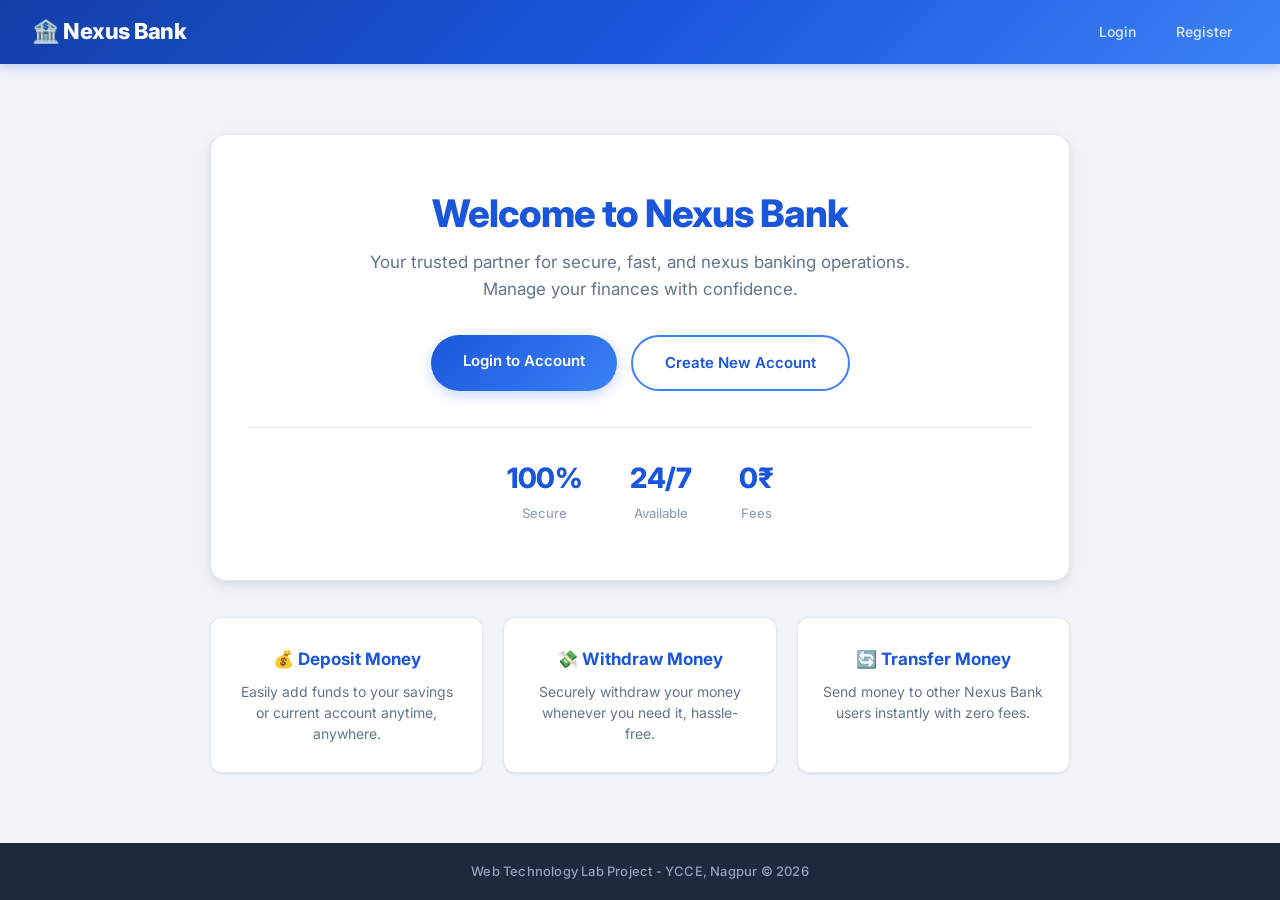
<file: index.html>
<!DOCTYPE html>
<html lang="en">
<head>
    <meta charset="UTF-8">
    <meta name="viewport" content="width=device-width, initial-scale=1.0">
    <meta name="description" content="Nexus Bank - Your trusted partner for secure, fast, and nexus banking operations. Deposit, withdraw, and transfer money instantly.">
    <title>Nexus Bank - Home</title>
    <link rel="stylesheet" href="css/style.css">
</head>
<body>
    <!-- Navbar -->
    <nav class="navbar">
        <a href="index.html" class="logo">🏦 Nexus Bank</a>
        <div class="nav-links">
            <a href="login.html">Login</a>
            <a href="register.html">Register</a>
        </div>
    </nav>

    <!-- Main Content -->
    <main style="flex-direction: column; align-items: center;">
        <div class="card card-large" style="text-align: center; padding: 56px 36px;">
            <h1 class="hero-title">Welcome to Nexus Bank</h1>
            <p class="hero-subtitle">Your trusted partner for secure, fast, and nexus banking operations.<br>Manage your finances with confidence.</p>
            
            <div class="hero-buttons">
                <a href="login.html" class="btn-hero-primary">Login to Account</a>
                <a href="register.html" class="btn-hero-secondary">Create New Account</a>
            </div>

            <div class="stats-bar">
                <div class="stat-item">
                    <div class="stat-number">100%</div>
                    <div class="stat-label">Secure</div>
                </div>
                <div class="stat-item">
                    <div class="stat-number">24/7</div>
                    <div class="stat-label">Available</div>
                </div>
                <div class="stat-item">
                    <div class="stat-number">0₹</div>
                    <div class="stat-label">Fees</div>
                </div>
            </div>
        </div>

        <div class="features" style="max-width: 860px;">
            <div class="feature-box">
                <h3>💰 Deposit Money</h3>
                <p>Easily add funds to your savings or current account anytime, anywhere.</p>
            </div>
            <div class="feature-box">
                <h3>💸 Withdraw Money</h3>
                <p>Securely withdraw your money whenever you need it, hassle-free.</p>
            </div>
            <div class="feature-box">
                <h3>🔄 Transfer Money</h3>
                <p>Send money to other Nexus Bank users instantly with zero fees.</p>
            </div>
        </div>
    </main>

    <!-- Footer -->
    <footer>
        <p>Web Technology Lab Project - YCCE, Nagpur &copy; 2026</p>
    </footer>
</body>
</html>
</file>
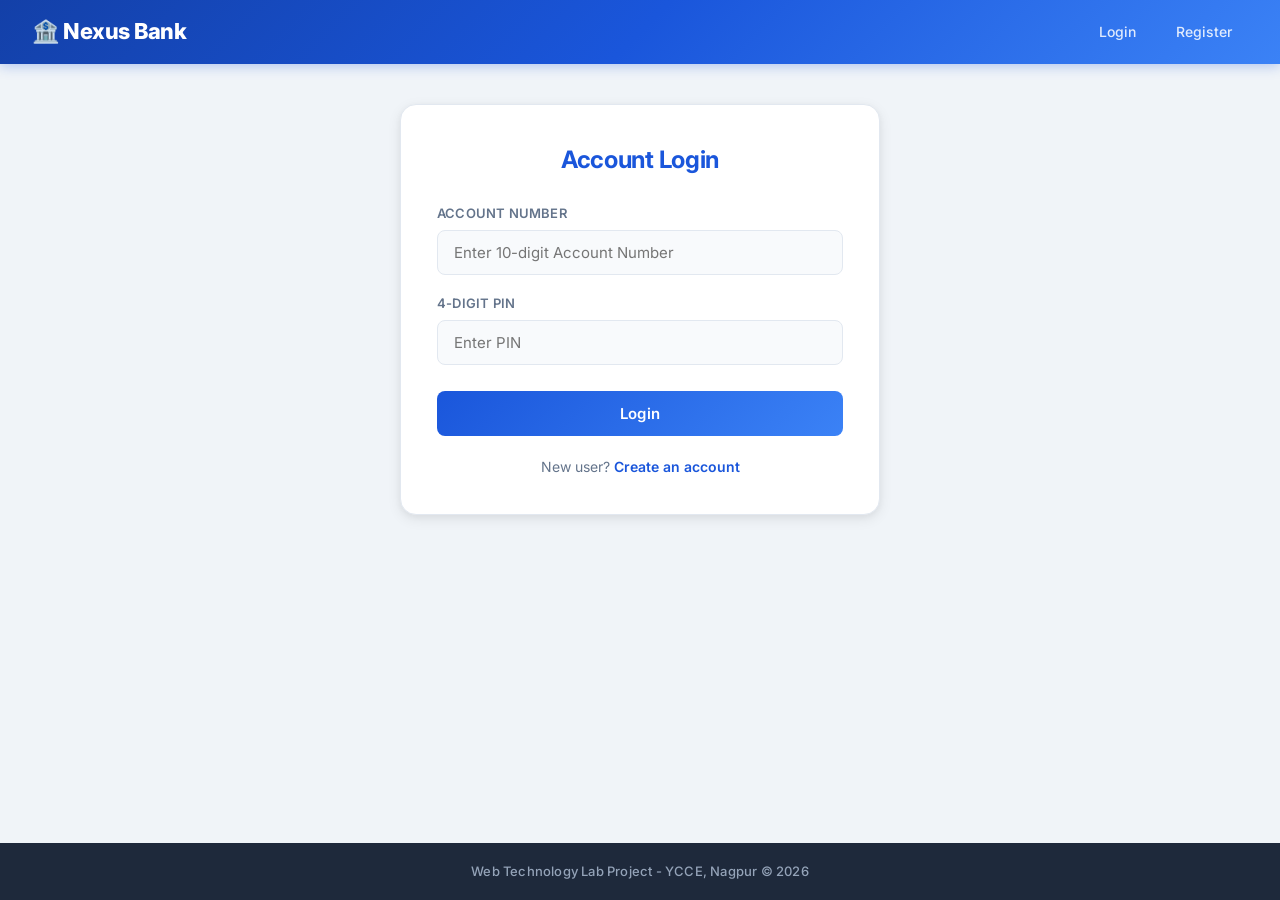
<file: dashboard.html>
<!DOCTYPE html>
<html lang="en">
<head>
    <meta charset="UTF-8">
    <meta name="viewport" content="width=device-width, initial-scale=1.0">
    <meta name="description" content="Your Nexus Bank dashboard. View balance, recent transactions, and manage your account.">
    <title>Dashboard - Nexus Bank</title>
    <link rel="stylesheet" href="css/style.css">
</head>
<body>
    <nav class="navbar">
        <a href="dashboard.html" class="logo">🏦 Nexus Bank</a>
        <div class="nav-links">
            <a href="dashboard.html">Dashboard</a>
            <a href="profile.html">Profile</a>
            <button id="logoutBtn" class="btn-logout">Logout</button>
        </div>
    </nav>

    <main>
        <div class="card card-large">
            <div class="dashboard-header">
                <div>
                    <h2 style="text-align: left; margin-bottom: 8px;">Welcome, <span id="customerName">User</span></h2>
                    <p style="color: var(--text-secondary); font-size: 14px;">Account Number: <strong style="color: var(--text-primary);" id="accountNumber">----------</strong></p>
                    <p style="color: var(--text-secondary); font-size: 14px;">Account Type: <span style="background: var(--primary-glow); color: var(--primary); padding: 2px 10px; border-radius: var(--radius-full); font-size: 12px; font-weight: 600;" id="accountType">---</span></p>
                </div>
                <div class="balance-box">
                    <p>Current Balance</p>
                    <h3 id="currentBalance">₹ 0.00</h3>
                </div>
            </div>

            <div class="dashboard-menu">
                <a href="deposit.html" class="btn-primary" style="text-decoration: none; margin-top: 0;">💰 Deposit</a>
                <a href="withdraw.html" class="btn-primary" style="text-decoration: none; margin-top: 0;">💸 Withdraw</a>
                <a href="transfer.html" class="btn-primary" style="text-decoration: none; margin-top: 0;">🔄 Transfer</a>
                <a href="history.html" class="btn-secondary">📋 History</a>
            </div>

            <div>
                <h3 style="color: var(--primary); margin-bottom: 12px; font-size: 16px; font-weight: 700;">Recent Transactions</h3>
                <div style="overflow-x: auto; border-radius: var(--radius-sm); border: 1px solid var(--border);">
                    <table>
                        <thead>
                            <tr>
                                <th>Date</th>
                                <th>Type</th>
                                <th>Amount</th>
                                <th>Balance After</th>
                            </tr>
                        </thead>
                        <tbody id="recentTransactionsBody">
                            <!-- Transactions will be loaded here via JS -->
                        </tbody>
                    </table>
                </div>
                <div id="noTransactionsMsg" style="padding: 24px; text-align: center; color: var(--text-muted); display: none; font-size: 14px;">
                    No transactions yet. Start by making a deposit!
                </div>
            </div>
            
            <div style="margin-top: 24px; display: flex; justify-content: space-between; padding: 16px 20px; background: var(--bg-input); border-radius: var(--radius-sm); border: 1px solid var(--border);">
                <p style="font-size: 14px; color: var(--text-secondary);">Total Deposits: <strong style="color: var(--accent-green);" id="totalDeposits">₹ 0.00</strong></p>
                <p style="font-size: 14px; color: var(--text-secondary);">Total Withdrawals: <strong style="color: var(--accent-red);" id="totalWithdrawals">₹ 0.00</strong></p>
            </div>
        </div>
    </main>

    <footer>
        <p>Web Technology Lab Project - YCCE, Nagpur &copy; 2026</p>
    </footer>

    <script src="js/storage.js"></script>
    <script src="js/dashboard.js"></script>
</body>
</html>
</file>
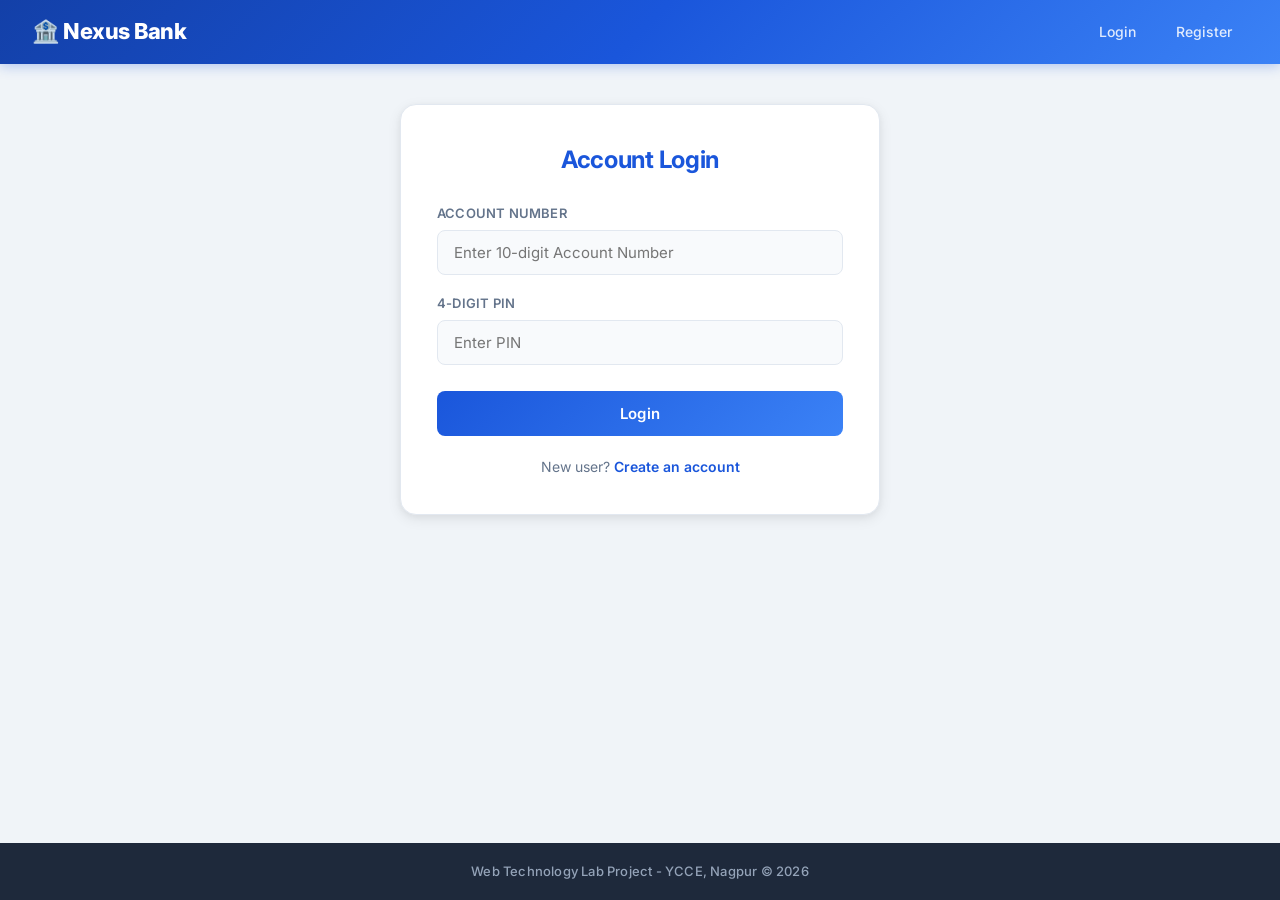
<file: deposit.html>
<!DOCTYPE html>
<html lang="en">
<head>
    <meta charset="UTF-8">
    <meta name="viewport" content="width=device-width, initial-scale=1.0">
    <meta name="description" content="Deposit money into your Nexus Bank account quickly and securely.">
    <title>Deposit Money - Nexus Bank</title>
    <link rel="stylesheet" href="css/style.css">
</head>
<body>
    <nav class="navbar">
        <a href="dashboard.html" class="logo">🏦 Nexus Bank</a>
        <div class="nav-links">
            <a href="dashboard.html">Dashboard</a>
            <a href="profile.html">Profile</a>
            <button id="logoutBtn" class="btn-logout">Logout</button>
        </div>
    </nav>

    <main>
        <div class="card">
            <h2>💰 Deposit Money</h2>
            <div class="balance-box" style="margin-bottom: 24px;">
                <p>Current Balance</p>
                <h3 id="displayBalance">₹ 0.00</h3>
            </div>
            
            <div id="successMsg" class="alert alert-success"></div>
            
            <form id="depositForm">
                <div class="form-group">
                    <label for="amount">Enter Amount to Deposit (₹)</label>
                    <input type="number" id="amount" placeholder="e.g. 5000">
                    <div id="amountError" class="error-message"></div>
                </div>

                <button type="submit" class="btn-primary">Deposit Now</button>
                <a href="dashboard.html" class="btn-secondary" style="margin-top: 10px; width: 100%; display: block;">← Back to Dashboard</a>
            </form>
        </div>
    </main>

    <footer>
        <p>Web Technology Lab Project - YCCE, Nagpur &copy; 2026</p>
    </footer>

    <script src="js/storage.js"></script>
    <script src="js/deposit.js"></script>
</body>
</html>
</file>
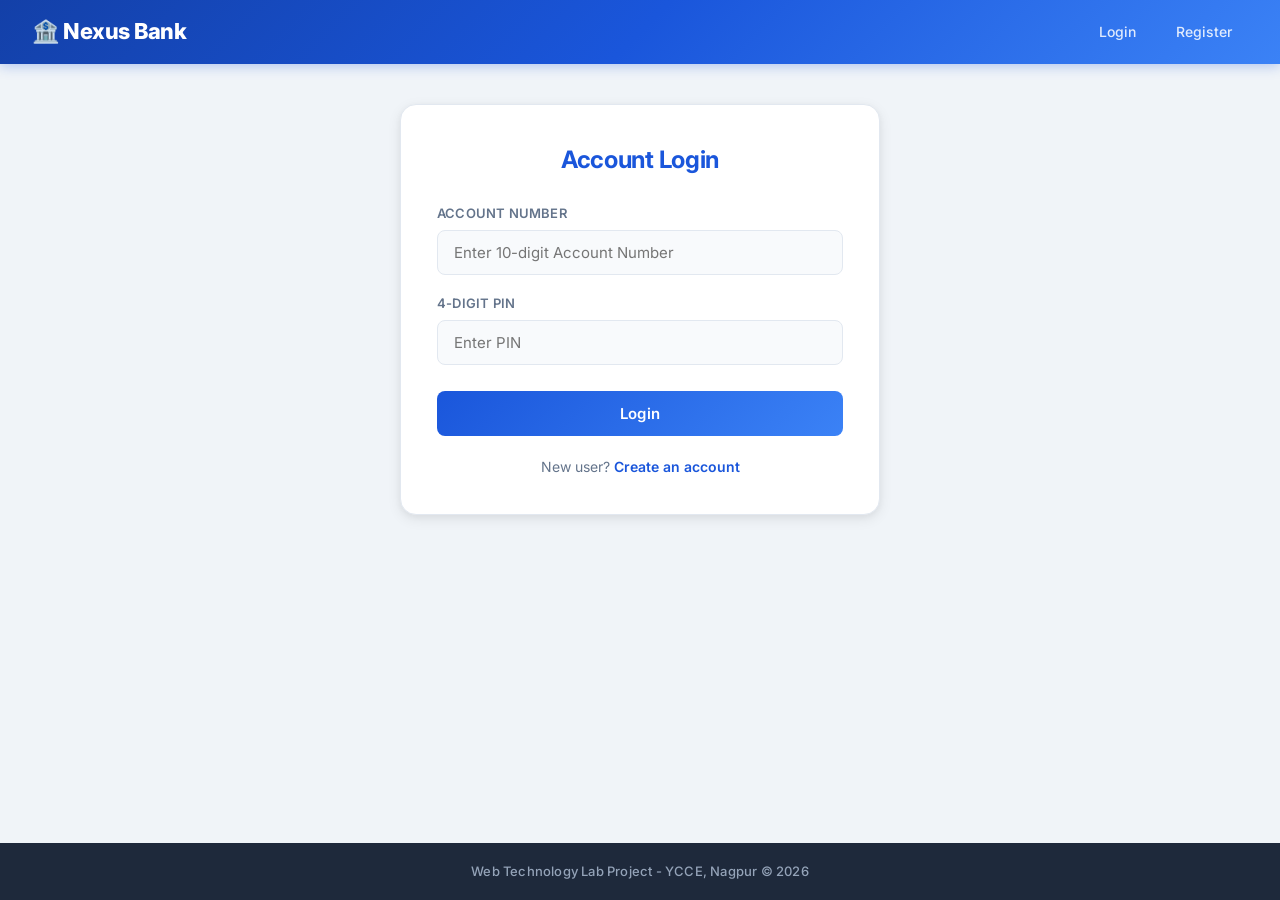
<file: history.html>
<!DOCTYPE html>
<html lang="en">
<head>
    <meta charset="UTF-8">
    <meta name="viewport" content="width=device-width, initial-scale=1.0">
    <meta name="description" content="View and filter your complete transaction history on Nexus Bank.">
    <title>Transaction History - Nexus Bank</title>
    <link rel="stylesheet" href="css/style.css">
</head>
<body>
    <nav class="navbar">
        <a href="dashboard.html" class="logo">🏦 Nexus Bank</a>
        <div class="nav-links">
            <a href="dashboard.html">Dashboard</a>
            <a href="profile.html">Profile</a>
            <button id="logoutBtn" class="btn-logout">Logout</button>
        </div>
    </nav>

    <main>
        <div class="card card-large">
            <h2>📋 Transaction History</h2>
            
            <div style="display: flex; justify-content: space-between; align-items: center; flex-wrap: wrap; gap: 12px; margin-bottom: 20px;">
                <div class="filter-section" style="margin-bottom: 0;">
                    <label for="filterType"><strong>Filter by Type:</strong></label>
                    <select id="filterType">
                        <option value="All">All Transactions</option>
                        <option value="Deposit">Deposit</option>
                        <option value="Withdraw">Withdraw</option>
                        <option value="Transfer">Transfer</option>
                    </select>
                </div>
                <button id="downloadBtn" class="btn-secondary" style="font-size: 13px; padding: 8px 16px;">📥 Download Statement</button>
            </div>

            <div style="overflow-x: auto; border-radius: var(--radius-sm); border: 1px solid var(--border);">
                <table>
                    <thead>
                        <tr>
                            <th>S.No</th>
                            <th>Date & Time</th>
                            <th>Transaction Type</th>
                            <th>Amount</th>
                            <th>Balance After</th>
                        </tr>
                    </thead>
                    <tbody id="historyBody">
                        <!-- History rows will be injected here -->
                    </tbody>
                </table>
            </div>
            
            <div id="noHistoryMsg" style="padding: 32px; text-align: center; color: var(--text-muted); display: none; font-size: 14px;">
                No transactions found.
            </div>

            <div style="display: flex; justify-content: space-between; align-items: center; margin-top: 24px; flex-wrap: wrap; gap: 12px;">
                <p id="transactionCount" style="font-size: 13px; color: var(--text-muted);"></p>
                <a href="dashboard.html" class="btn-secondary">← Back to Dashboard</a>
            </div>
        </div>
    </main>

    <footer>
        <p>Web Technology Lab Project - YCCE, Nagpur &copy; 2026</p>
    </footer>

    <script src="js/storage.js"></script>
    <script src="js/history.js"></script>
</body>
</html>
</file>
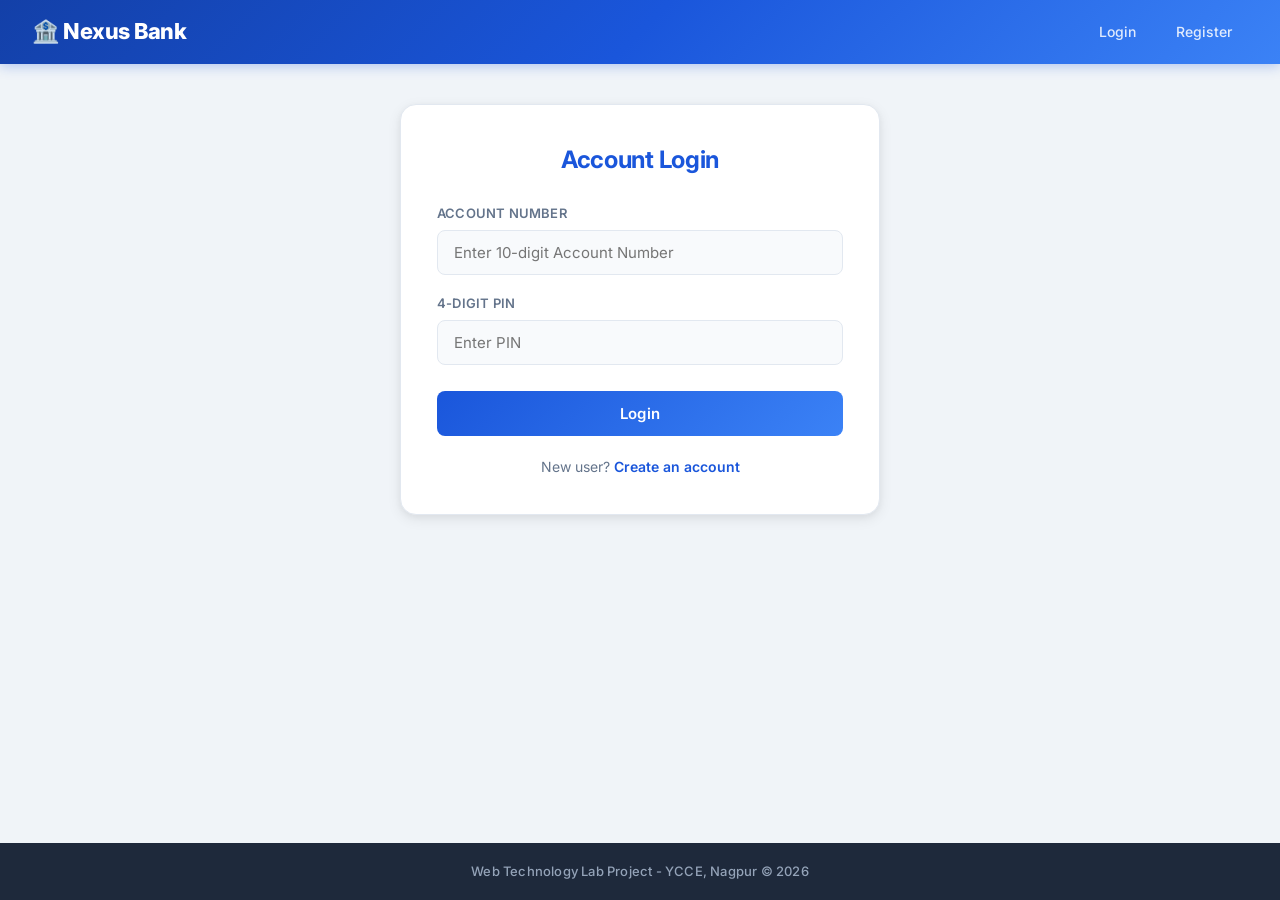
<file: login.html>
<!DOCTYPE html>
<html lang="en">
<head>
    <meta charset="UTF-8">
    <meta name="viewport" content="width=device-width, initial-scale=1.0">
    <meta name="description" content="Login to your Nexus Bank account. Access your dashboard, transactions, and more.">
    <title>Login - Nexus Bank</title>
    <link rel="stylesheet" href="css/style.css">
</head>
<body>
    <nav class="navbar">
        <a href="index.html" class="logo">🏦 Nexus Bank</a>
        <div class="nav-links">
            <a href="login.html">Login</a>
            <a href="register.html">Register</a>
        </div>
    </nav>

    <main>
        <div class="card">
            <h2>Account Login</h2>
            
            <div id="errorMsg" class="alert alert-error"></div>
            
            <form id="loginForm">
                <div class="form-group">
                    <label for="accNumber">Account Number</label>
                    <input type="text" id="accNumber" placeholder="Enter 10-digit Account Number">
                    <div id="accError" class="error-message"></div>
                </div>

                <div class="form-group">
                    <label for="pin">4-Digit PIN</label>
                    <input type="password" id="pin" placeholder="Enter PIN">
                    <div id="pinError" class="error-message"></div>
                </div>

                <button type="submit" class="btn-primary">Login</button>
            </form>
            
            <div style="text-align: center; margin-top: 20px;">
                <p style="color: var(--text-secondary); font-size: 14px;">New user? <a href="register.html" style="color: var(--primary); font-weight: 600; text-decoration: none;">Create an account</a></p>
            </div>
        </div>
    </main>

    <footer>
        <p>Web Technology Lab Project - YCCE, Nagpur &copy; 2026</p>
    </footer>

    <script src="js/storage.js"></script>
    <script src="js/login.js"></script>
</body>
</html>
</file>
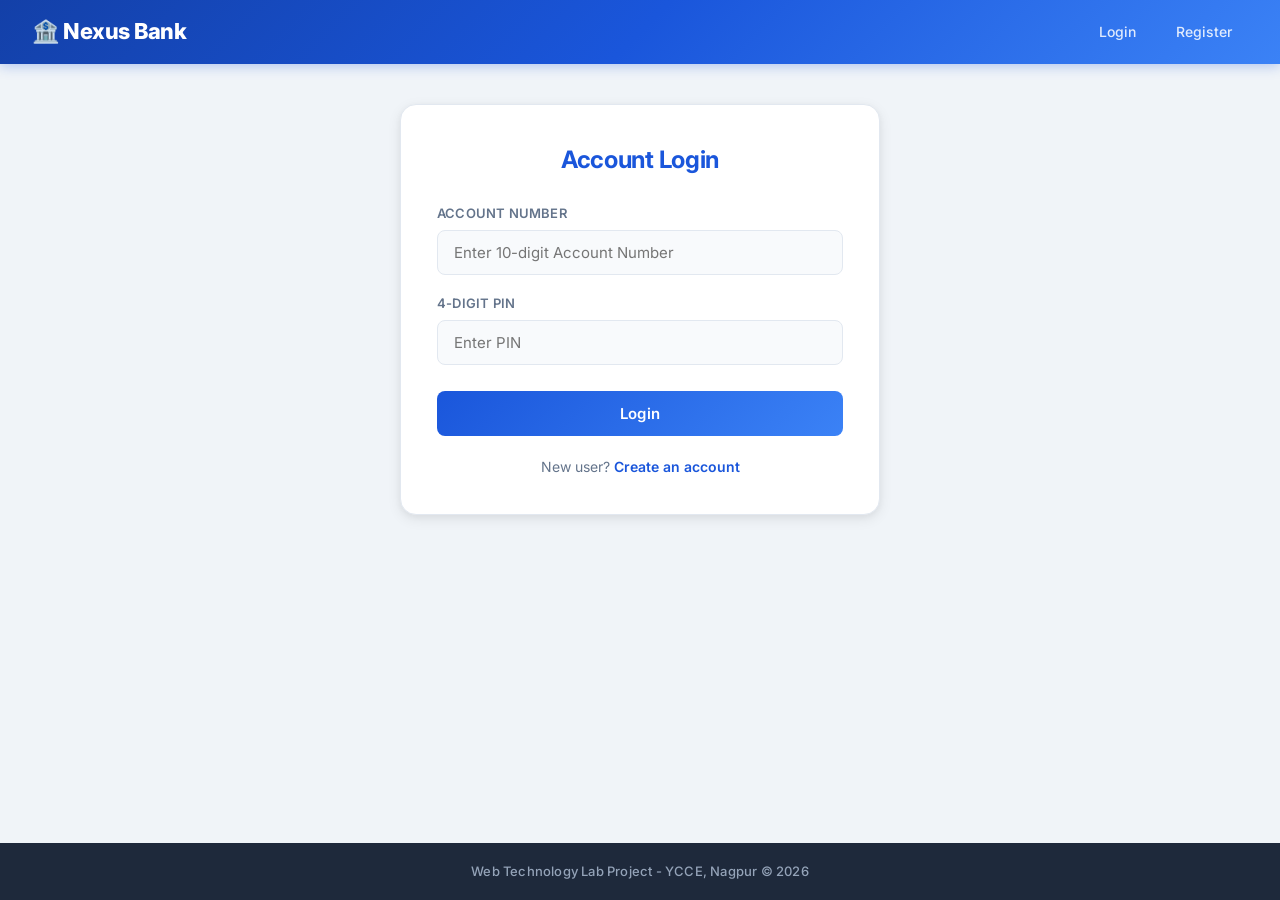
<file: profile.html>
<!DOCTYPE html>
<html lang="en">
<head>
    <meta charset="UTF-8">
    <meta name="viewport" content="width=device-width, initial-scale=1.0">
    <meta name="description" content="View and edit your Nexus Bank profile, change PIN, or manage your account.">
    <title>Profile - Nexus Bank</title>
    <link rel="stylesheet" href="css/style.css">
</head>
<body>
    <nav class="navbar">
        <a href="dashboard.html" class="logo">🏦 Nexus Bank</a>
        <div class="nav-links">
            <a href="dashboard.html">Dashboard</a>
            <a href="profile.html">Profile</a>
            <button id="logoutBtn" class="btn-logout">Logout</button>
        </div>
    </nav>

    <main style="flex-direction: column; align-items: center; gap: 24px;">
        <!-- Profile Card -->
        <div class="card">
            <h2>👤 User Profile</h2>
            
            <div id="successMsg" class="alert alert-success"></div>
            
            <form id="profileForm">
                <div class="form-group">
                    <label>Account Number (Non-editable)</label>
                    <input type="text" id="profAccNumber" disabled>
                </div>

                <div class="form-group">
                    <label>Account Type (Non-editable)</label>
                    <input type="text" id="profAccType" disabled>
                </div>

                <div class="form-group">
                    <label for="profName">Full Name</label>
                    <input type="text" id="profName" disabled>
                    <div id="nameError" class="error-message"></div>
                </div>

                <div class="form-group">
                    <label for="profMobile">Mobile Number</label>
                    <input type="text" id="profMobile" disabled>
                    <div id="mobileError" class="error-message"></div>
                </div>

                <div class="form-group">
                    <label for="profEmail">Email Address</label>
                    <input type="email" id="profEmail" disabled>
                    <div id="emailError" class="error-message"></div>
                </div>

                <div class="form-group">
                    <label for="profAddress">Address</label>
                    <textarea id="profAddress" disabled></textarea>
                    <div id="addressError" class="error-message"></div>
                </div>

                <div style="display: flex; gap: 12px; margin-top: 24px;">
                    <button type="button" id="editBtn" class="btn-secondary" style="flex: 1;">✏️ Edit Profile</button>
                    <button type="submit" id="saveBtn" class="btn-primary" style="flex: 1; display: none; margin-top: 0;">💾 Save Changes</button>
                </div>
            </form>
        </div>

        <!-- Change PIN Card -->
        <div class="card">
            <h2>🔒 Change PIN</h2>
            
            <div id="pinSuccessMsg" class="alert alert-success"></div>
            <div id="pinErrorMsg" class="alert alert-error"></div>
            
            <form id="changePinForm">
                <div class="form-group">
                    <label for="currentPin">Current PIN</label>
                    <input type="password" id="currentPin" placeholder="Enter current 4-digit PIN">
                    <div id="currentPinError" class="error-message"></div>
                </div>

                <div class="form-group">
                    <label for="newPin">New PIN</label>
                    <input type="password" id="newPin" placeholder="Enter new 4-digit PIN">
                    <div id="newPinError" class="error-message"></div>
                </div>

                <div class="form-group">
                    <label for="confirmNewPin">Confirm New PIN</label>
                    <input type="password" id="confirmNewPin" placeholder="Re-enter new PIN">
                    <div id="confirmNewPinError" class="error-message"></div>
                </div>

                <button type="submit" class="btn-primary">Change PIN</button>
            </form>
        </div>

        <!-- Danger Zone Card -->
        <div class="card" style="border: 1.5px solid #fecaca;">
            <h2 style="color: var(--accent-red);">⚠️ Danger Zone</h2>
            <p style="color: var(--text-secondary); font-size: 14px; text-align: center; margin-bottom: 20px;">
                Deleting your account is permanent and cannot be undone. All your data and transaction history will be lost.
            </p>
            <button type="button" id="deleteAccountBtn" class="btn-danger">🗑️ Delete My Account</button>
        </div>
    </main>

    <!-- Custom Confirmation Modal -->
    <div id="confirmModal" class="modal-overlay" style="display: none;">
        <div class="modal-box">
            <h3 id="modalTitle" style="color: var(--accent-red); margin-bottom: 12px;">Confirm Deletion</h3>
            <p id="modalMessage" style="color: var(--text-secondary); font-size: 14px; margin-bottom: 8px;"></p>
            <div class="form-group" style="margin-bottom: 16px;">
                <label for="modalPinInput">Enter your PIN to confirm</label>
                <input type="password" id="modalPinInput" placeholder="4-digit PIN">
                <div id="modalPinError" class="error-message"></div>
            </div>
            <div style="display: flex; gap: 12px;">
                <button id="modalCancelBtn" class="btn-secondary" style="flex: 1;">Cancel</button>
                <button id="modalConfirmBtn" class="btn-danger" style="flex: 1;">Delete</button>
            </div>
        </div>
    </div>

    <footer>
        <p>Web Technology Lab Project - YCCE, Nagpur &copy; 2026</p>
    </footer>

    <script src="js/storage.js"></script>
    <script src="js/profile.js"></script>
</body>
</html>
</file>
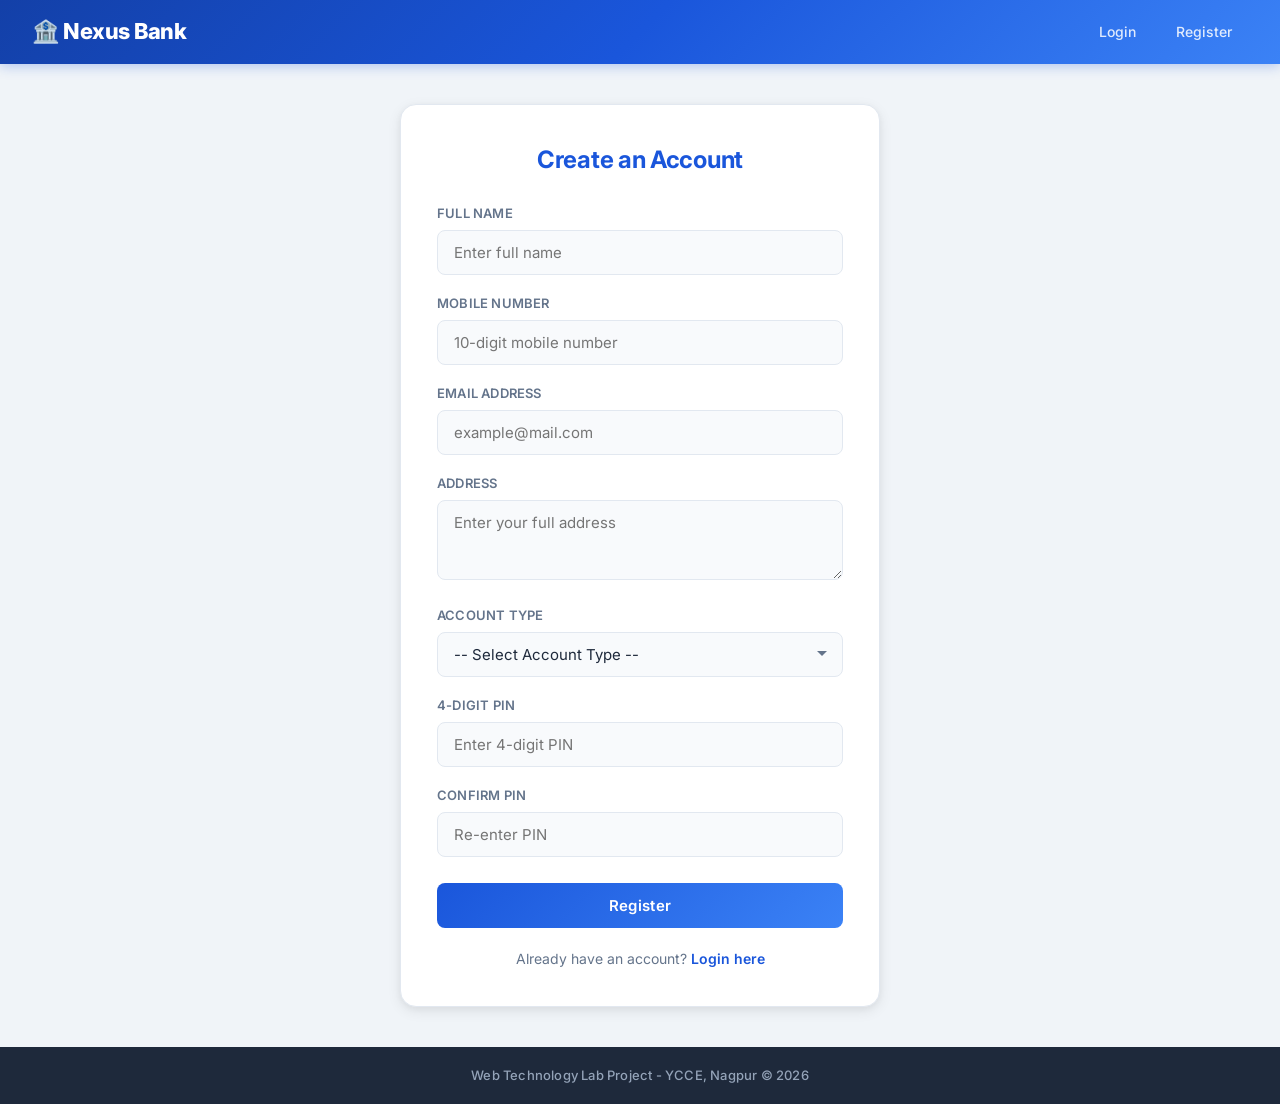
<file: register.html>
<!DOCTYPE html>
<html lang="en">
<head>
    <meta charset="UTF-8">
    <meta name="viewport" content="width=device-width, initial-scale=1.0">
    <meta name="description" content="Create your Nexus Bank account. Secure registration with instant account number generation.">
    <title>Register - Nexus Bank</title>
    <link rel="stylesheet" href="css/style.css">
</head>
<body>
    <nav class="navbar">
        <a href="index.html" class="logo">🏦 Nexus Bank</a>
        <div class="nav-links">
            <a href="login.html">Login</a>
            <a href="register.html">Register</a>
        </div>
    </nav>

    <main>
        <div class="card">
            <h2>Create an Account</h2>
            
            <div id="successMsg" class="alert alert-success"></div>
            
            <form id="registerForm">
                <div class="form-group">
                    <label for="fullName">Full Name</label>
                    <input type="text" id="fullName" placeholder="Enter full name">
                    <div id="nameError" class="error-message"></div>
                </div>

                <div class="form-group">
                    <label for="mobile">Mobile Number</label>
                    <input type="text" id="mobile" placeholder="10-digit mobile number">
                    <div id="mobileError" class="error-message"></div>
                </div>

                <div class="form-group">
                    <label for="email">Email Address</label>
                    <input type="email" id="email" placeholder="example@mail.com">
                    <div id="emailError" class="error-message"></div>
                </div>

                <div class="form-group">
                    <label for="address">Address</label>
                    <textarea id="address" placeholder="Enter your full address"></textarea>
                    <div id="addressError" class="error-message"></div>
                </div>

                <div class="form-group">
                    <label for="accType">Account Type</label>
                    <select id="accType">
                        <option value="">-- Select Account Type --</option>
                        <option value="Savings">Savings</option>
                        <option value="Current">Current</option>
                    </select>
                    <div id="accTypeError" class="error-message"></div>
                </div>

                <div class="form-group">
                    <label for="pin">4-Digit PIN</label>
                    <input type="password" id="pin" placeholder="Enter 4-digit PIN">
                    <div id="pinError" class="error-message"></div>
                </div>

                <div class="form-group">
                    <label for="confirmPin">Confirm PIN</label>
                    <input type="password" id="confirmPin" placeholder="Re-enter PIN">
                    <div id="confirmPinError" class="error-message"></div>
                </div>

                <button type="submit" class="btn-primary" id="submitBtn">Register</button>
            </form>
            
            <div style="text-align: center; margin-top: 20px;" id="loginLinkContainer">
                <p style="color: var(--text-secondary); font-size: 14px;">Already have an account? <a href="login.html" style="color: var(--primary); font-weight: 600; text-decoration: none;">Login here</a></p>
            </div>
        </div>
    </main>

    <footer>
        <p>Web Technology Lab Project - YCCE, Nagpur &copy; 2026</p>
    </footer>

    <script src="js/storage.js"></script>
    <script src="js/register.js"></script>
</body>
</html>
</file>
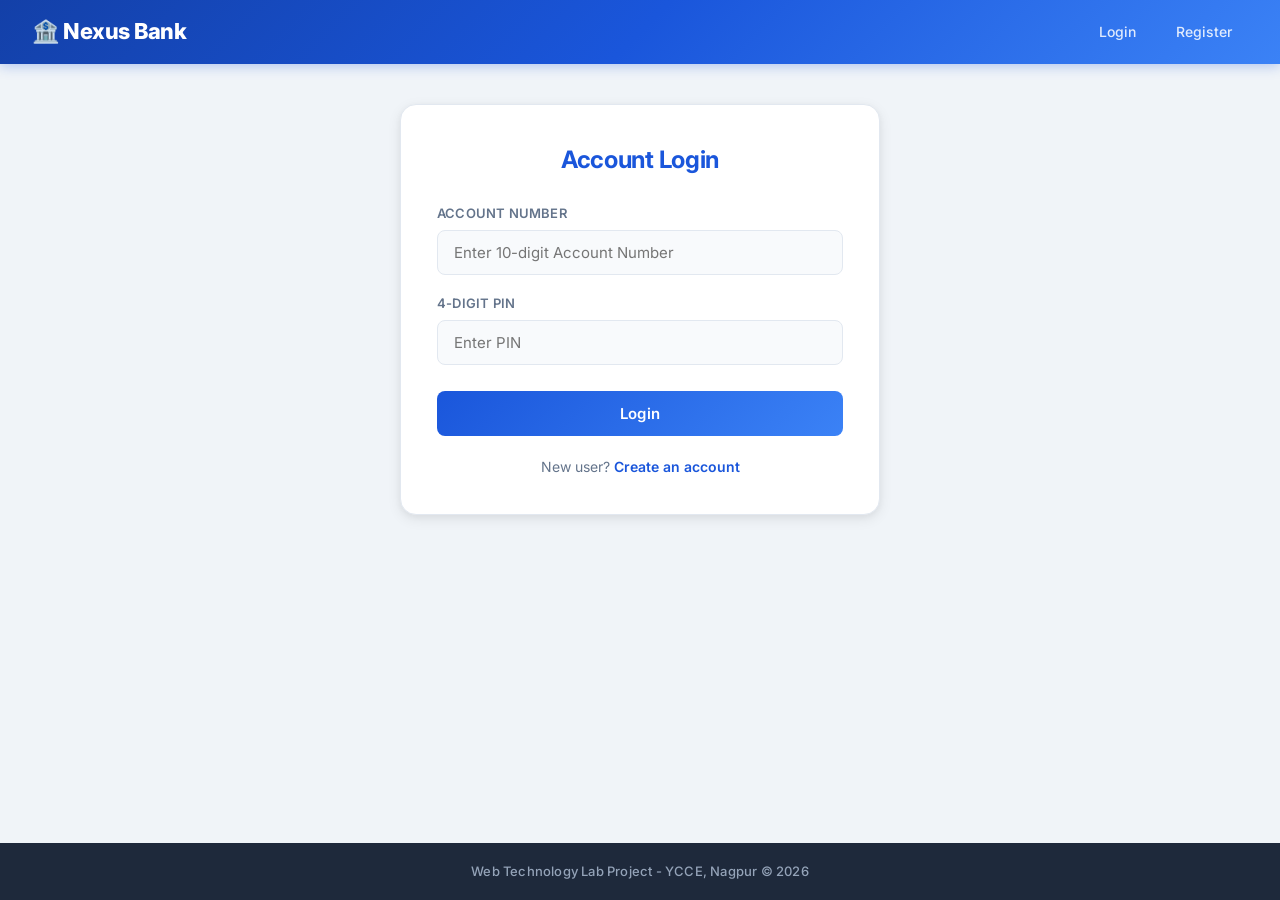
<file: transfer.html>
<!DOCTYPE html>
<html lang="en">
<head>
    <meta charset="UTF-8">
    <meta name="viewport" content="width=device-width, initial-scale=1.0">
    <meta name="description" content="Transfer money to other Nexus Bank users instantly and securely.">
    <title>Transfer Money - Nexus Bank</title>
    <link rel="stylesheet" href="css/style.css">
</head>
<body>
    <nav class="navbar">
        <a href="dashboard.html" class="logo">🏦 Nexus Bank</a>
        <div class="nav-links">
            <a href="dashboard.html">Dashboard</a>
            <a href="profile.html">Profile</a>
            <button id="logoutBtn" class="btn-logout">Logout</button>
        </div>
    </nav>

    <main>
        <div class="card">
            <h2>🔄 Transfer Money</h2>
            <div class="balance-box" style="margin-bottom: 24px;">
                <p>Your Balance</p>
                <h3 id="displayBalance">₹ 0.00</h3>
            </div>
            
            <div id="successMsg" class="alert alert-success"></div>
            
            <form id="transferForm">
                <div class="form-group">
                    <label for="receiverAcc">Receiver's Account Number</label>
                    <input type="text" id="receiverAcc" placeholder="10-digit Account Number">
                    <div id="receiverError" class="error-message"></div>
                </div>

                <div class="form-group">
                    <label for="amount">Amount to Transfer (₹)</label>
                    <input type="number" id="amount" placeholder="e.g. 2000">
                    <div id="amountError" class="error-message"></div>
                </div>

                <button type="submit" class="btn-primary">Transfer</button>
                <a href="dashboard.html" class="btn-secondary" style="margin-top: 10px; width: 100%; display: block;">← Back to Dashboard</a>
            </form>
        </div>
    </main>

    <footer>
        <p>Web Technology Lab Project - YCCE, Nagpur &copy; 2026</p>
    </footer>

    <script src="js/storage.js"></script>
    <script src="js/transfer.js"></script>
</body>
</html>
</file>
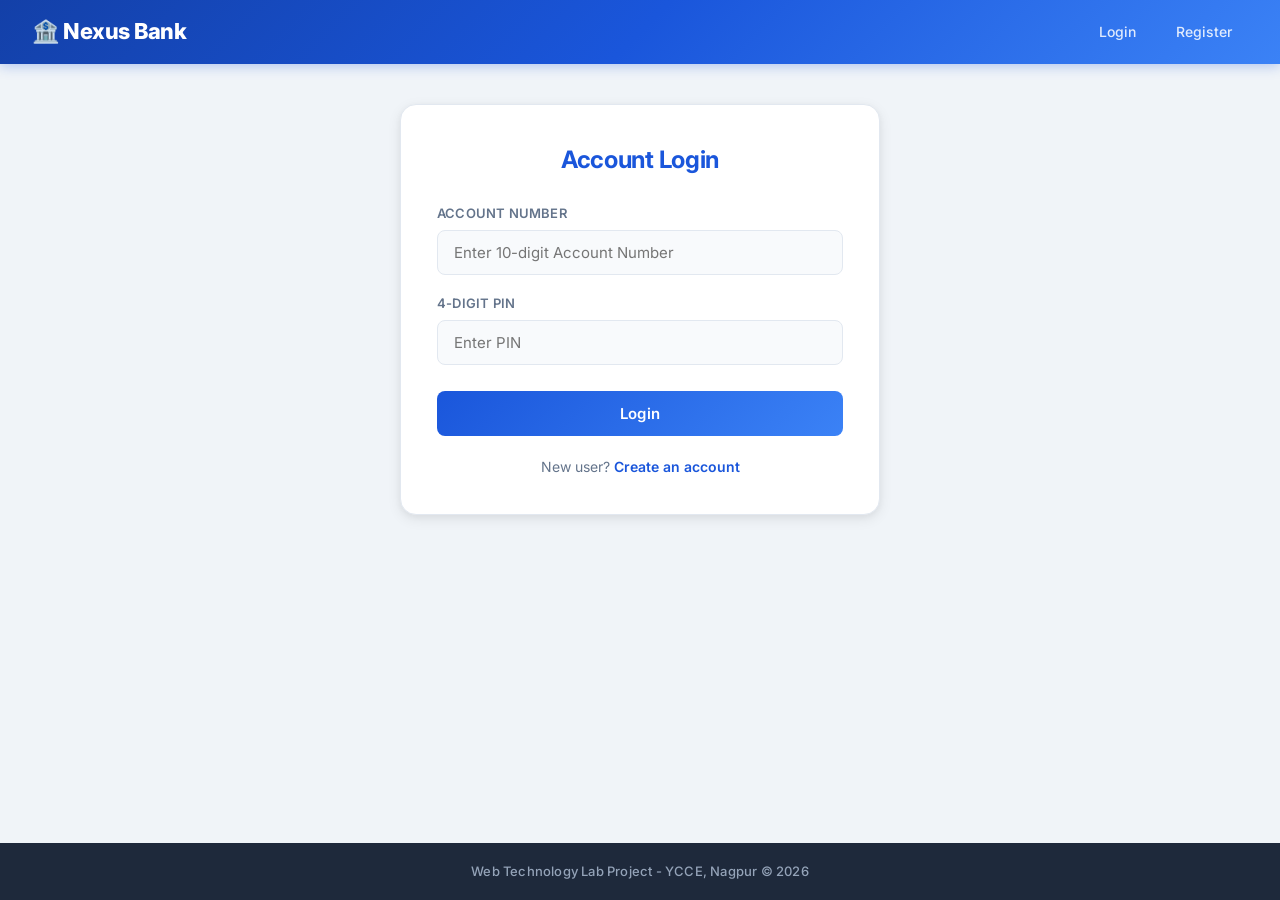
<file: withdraw.html>
<!DOCTYPE html>
<html lang="en">
<head>
    <meta charset="UTF-8">
    <meta name="viewport" content="width=device-width, initial-scale=1.0">
    <meta name="description" content="Withdraw money from your Nexus Bank account securely.">
    <title>Withdraw Money - Nexus Bank</title>
    <link rel="stylesheet" href="css/style.css">
</head>
<body>
    <nav class="navbar">
        <a href="dashboard.html" class="logo">🏦 Nexus Bank</a>
        <div class="nav-links">
            <a href="dashboard.html">Dashboard</a>
            <a href="profile.html">Profile</a>
            <button id="logoutBtn" class="btn-logout">Logout</button>
        </div>
    </nav>

    <main>
        <div class="card">
            <h2>💸 Withdraw Money</h2>
            <div class="balance-box" style="margin-bottom: 24px;">
                <p>Available Balance</p>
                <h3 id="displayBalance">₹ 0.00</h3>
            </div>
            
            <div id="successMsg" class="alert alert-success"></div>
            
            <form id="withdrawForm">
                <div class="form-group">
                    <label for="amount">Enter Amount to Withdraw (₹)</label>
                    <input type="number" id="amount" placeholder="e.g. 1000">
                    <div id="amountError" class="error-message"></div>
                </div>

                <button type="submit" class="btn-primary">Withdraw Now</button>
                <a href="dashboard.html" class="btn-secondary" style="margin-top: 10px; width: 100%; display: block;">← Back to Dashboard</a>
            </form>
        </div>
    </main>

    <footer>
        <p>Web Technology Lab Project - YCCE, Nagpur &copy; 2026</p>
    </footer>

    <script src="js/storage.js"></script>
    <script src="js/withdraw.js"></script>
</body>
</html>
</file>
<file: css/style.css>
/* ===== Google Font ===== */
@import url('https://fonts.googleapis.com/css2?family=Inter:wght@400;500;600;700;800&display=swap');

/* ===== CSS Custom Properties (Design Tokens) ===== */
:root {
    --primary: #1a56db;
    --primary-dark: #1340a8;
    --primary-light: #3b82f6;
    --primary-glow: rgba(26, 86, 219, 0.25);

    --accent-green: #059669;
    --accent-green-bg: #ecfdf5;
    --accent-red: #dc2626;
    --accent-red-bg: #fef2f2;

    --bg-body: #f0f4f8;
    --bg-card: #ffffff;
    --bg-input: #f8fafc;
    --bg-disabled: #e2e8f0;

    --text-primary: #1e293b;
    --text-secondary: #64748b;
    --text-muted: #94a3b8;
    --text-white: #ffffff;

    --border: #e2e8f0;
    --border-focus: var(--primary-light);

    --shadow-sm: 0 1px 3px rgba(0,0,0,0.06), 0 1px 2px rgba(0,0,0,0.04);
    --shadow-md: 0 4px 14px rgba(0,0,0,0.08), 0 2px 6px rgba(0,0,0,0.04);
    --shadow-lg: 0 10px 30px rgba(0,0,0,0.1), 0 4px 10px rgba(0,0,0,0.04);
    --shadow-primary: 0 4px 14px var(--primary-glow);

    --radius-sm: 8px;
    --radius-md: 12px;
    --radius-lg: 16px;
    --radius-full: 9999px;

    --transition: 0.25s cubic-bezier(0.4, 0, 0.2, 1);
}

/* ===== Reset & Base ===== */
*,
*::before,
*::after {
    margin: 0;
    padding: 0;
    box-sizing: border-box;
}

html {
    scroll-behavior: smooth;
}

body {
    font-family: 'Inter', -apple-system, BlinkMacSystemFont, 'Segoe UI', sans-serif;
    background-color: var(--bg-body);
    color: var(--text-primary);
    display: flex;
    flex-direction: column;
    min-height: 100vh;
    line-height: 1.6;
    -webkit-font-smoothing: antialiased;
}

/* ===== Navbar ===== */
.navbar {
    background: linear-gradient(135deg, var(--primary-dark) 0%, var(--primary) 50%, var(--primary-light) 100%);
    color: var(--text-white);
    padding: 0 32px;
    height: 64px;
    display: flex;
    justify-content: space-between;
    align-items: center;
    box-shadow: 0 2px 12px rgba(26, 86, 219, 0.3);
    position: sticky;
    top: 0;
    z-index: 100;
    backdrop-filter: blur(10px);
}

.navbar .logo {
    font-size: 22px;
    font-weight: 800;
    text-decoration: none;
    color: var(--text-white);
    letter-spacing: -0.5px;
    transition: transform var(--transition);
}
.navbar .logo:hover {
    transform: scale(1.03);
}

.navbar .nav-links {
    display: flex;
    align-items: center;
    gap: 8px;
}

.navbar .nav-links a {
    color: rgba(255, 255, 255, 0.85);
    text-decoration: none;
    font-size: 14px;
    font-weight: 500;
    padding: 8px 16px;
    border-radius: var(--radius-full);
    transition: all var(--transition);
}
.navbar .nav-links a:hover {
    color: var(--text-white);
    background: rgba(255, 255, 255, 0.15);
}

.btn-logout {
    background: rgba(255, 255, 255, 0.12);
    color: var(--text-white);
    border: 1px solid rgba(255, 255, 255, 0.25);
    padding: 8px 18px;
    border-radius: var(--radius-full);
    cursor: pointer;
    font-size: 13px;
    font-weight: 600;
    font-family: inherit;
    transition: all var(--transition);
    letter-spacing: 0.3px;
}
.btn-logout:hover {
    background: var(--accent-red);
    border-color: var(--accent-red);
    transform: translateY(-1px);
    box-shadow: 0 4px 12px rgba(220, 38, 38, 0.4);
}

/* ===== Main Content Area ===== */
main {
    flex: 1;
    padding: 40px 24px;
    display: flex;
    justify-content: center;
    align-items: flex-start;
    animation: fadeIn 0.4s ease-out;
}

@keyframes fadeIn {
    from { opacity: 0; transform: translateY(12px); }
    to   { opacity: 1; transform: translateY(0); }
}

/* ===== Card Layout ===== */
.card {
    background: var(--bg-card);
    padding: 36px;
    border-radius: var(--radius-lg);
    box-shadow: var(--shadow-md);
    width: 100%;
    max-width: 480px;
    margin: 0 auto;
    border: 1px solid var(--border);
    transition: box-shadow var(--transition);
}
.card:hover {
    box-shadow: var(--shadow-lg);
}

.card-large {
    max-width: 860px;
}

.card h2 {
    margin-bottom: 24px;
    color: var(--primary);
    text-align: center;
    font-size: 24px;
    font-weight: 700;
    letter-spacing: -0.3px;
}

/* ===== Forms ===== */
.form-group {
    margin-bottom: 18px;
}

.form-group label {
    display: block;
    margin-bottom: 6px;
    font-weight: 600;
    font-size: 13px;
    color: var(--text-secondary);
    letter-spacing: 0.2px;
    text-transform: uppercase;
}

.form-group input,
.form-group select,
.form-group textarea {
    width: 100%;
    padding: 12px 16px;
    border: 1.5px solid var(--border);
    border-radius: var(--radius-sm);
    font-size: 15px;
    font-family: inherit;
    color: var(--text-primary);
    background: var(--bg-input);
    transition: all var(--transition);
    outline: none;
}

.form-group input:focus,
.form-group select:focus,
.form-group textarea:focus {
    border-color: var(--border-focus);
    box-shadow: 0 0 0 3px var(--primary-glow);
    background: var(--bg-card);
}

.form-group input:disabled,
.form-group textarea:disabled {
    background: var(--bg-disabled);
    color: var(--text-secondary);
    cursor: not-allowed;
}

.form-group textarea {
    resize: vertical;
    min-height: 80px;
}

.form-group select {
    appearance: none;
    background-image: url("data:image/svg+xml,%3Csvg xmlns='http://www.w3.org/2000/svg' width='12' height='12' viewBox='0 0 12 12'%3E%3Cpath d='M6 8L1 3h10z' fill='%2364748b'/%3E%3C/svg%3E");
    background-repeat: no-repeat;
    background-position: right 14px center;
    padding-right: 36px;
}

.error-message {
    color: var(--accent-red);
    font-size: 12px;
    margin-top: 6px;
    display: none;
    font-weight: 500;
    animation: shakeIn 0.3s ease;
}

@keyframes shakeIn {
    0%, 100% { transform: translateX(0); }
    25%      { transform: translateX(-4px); }
    75%      { transform: translateX(4px); }
}

/* ===== Buttons ===== */
.btn-primary {
    background: linear-gradient(135deg, var(--primary) 0%, var(--primary-light) 100%);
    color: var(--text-white);
    border: none;
    padding: 13px 24px;
    border-radius: var(--radius-sm);
    cursor: pointer;
    width: 100%;
    font-size: 15px;
    font-weight: 600;
    font-family: inherit;
    margin-top: 8px;
    transition: all var(--transition);
    letter-spacing: 0.3px;
    position: relative;
    overflow: hidden;
}
.btn-primary::before {
    content: '';
    position: absolute;
    inset: 0;
    background: linear-gradient(135deg, rgba(255,255,255,0.15), transparent);
    opacity: 0;
    transition: opacity var(--transition);
}
.btn-primary:hover {
    transform: translateY(-2px);
    box-shadow: var(--shadow-primary);
}
.btn-primary:hover::before {
    opacity: 1;
}
.btn-primary:active {
    transform: translateY(0);
}

.btn-secondary {
    background: var(--bg-input);
    color: var(--text-secondary);
    border: 1.5px solid var(--border);
    padding: 12px 24px;
    border-radius: var(--radius-sm);
    cursor: pointer;
    text-decoration: none;
    display: inline-block;
    text-align: center;
    font-size: 14px;
    font-weight: 600;
    font-family: inherit;
    transition: all var(--transition);
}
.btn-secondary:hover {
    background: var(--bg-card);
    border-color: var(--primary-light);
    color: var(--primary);
    transform: translateY(-1px);
    box-shadow: var(--shadow-sm);
}

/* ===== Alert Messages ===== */
.alert {
    padding: 14px 18px;
    border-radius: var(--radius-sm);
    margin-bottom: 20px;
    text-align: center;
    display: none;
    font-size: 14px;
    font-weight: 500;
    animation: slideDown 0.3s ease-out;
}

@keyframes slideDown {
    from { opacity: 0; transform: translateY(-8px); }
    to   { opacity: 1; transform: translateY(0); }
}

.alert-success {
    background: var(--accent-green-bg);
    color: var(--accent-green);
    border: 1px solid #a7f3d0;
}

.alert-error {
    background: var(--accent-red-bg);
    color: var(--accent-red);
    border: 1px solid #fecaca;
}

/* ===== Dashboard & Tables ===== */
.dashboard-header {
    display: flex;
    justify-content: space-between;
    align-items: center;
    margin-bottom: 28px;
    flex-wrap: wrap;
    gap: 20px;
}

.balance-box {
    background: linear-gradient(135deg, #ecfdf5 0%, #d1fae5 100%);
    padding: 20px 28px;
    border-radius: var(--radius-md);
    text-align: center;
    margin-bottom: 0;
    border: 1px solid #a7f3d0;
    min-width: 200px;
}
.balance-box p {
    font-size: 13px;
    color: var(--text-secondary);
    font-weight: 600;
    text-transform: uppercase;
    letter-spacing: 0.5px;
}
.balance-box h3 {
    color: var(--accent-green);
    font-size: 32px;
    margin-top: 6px;
    font-weight: 800;
    letter-spacing: -0.5px;
}

.dashboard-menu {
    display: grid;
    grid-template-columns: repeat(auto-fit, minmax(140px, 1fr));
    gap: 12px;
    margin-bottom: 32px;
}

.dashboard-menu a {
    text-align: center;
    text-decoration: none;
    font-weight: 600;
    padding: 14px 12px;
    border-radius: var(--radius-sm);
    transition: all var(--transition);
}
.dashboard-menu a:hover {
    transform: translateY(-2px);
}

table {
    width: 100%;
    border-collapse: collapse;
    margin-top: 12px;
    font-size: 14px;
}

table th,
table td {
    padding: 12px 16px;
    text-align: left;
    border-bottom: 1px solid var(--border);
}

table th {
    background: linear-gradient(135deg, var(--primary) 0%, var(--primary-light) 100%);
    color: var(--text-white);
    font-weight: 600;
    font-size: 12px;
    text-transform: uppercase;
    letter-spacing: 0.5px;
}
table th:first-child {
    border-radius: var(--radius-sm) 0 0 0;
}
table th:last-child {
    border-radius: 0 var(--radius-sm) 0 0;
}

table tr {
    transition: background var(--transition);
}
table tbody tr:hover {
    background: var(--bg-input);
}

table tbody tr:last-child td {
    border-bottom: none;
}

/* ===== History Filter ===== */
.filter-section {
    margin-bottom: 20px;
    display: flex;
    align-items: center;
    gap: 12px;
    flex-wrap: wrap;
}

.filter-section label {
    font-size: 14px;
    font-weight: 600;
    color: var(--text-secondary);
}

.filter-section select {
    padding: 8px 14px;
    border-radius: var(--radius-sm);
    border: 1.5px solid var(--border);
    font-family: inherit;
    font-size: 14px;
    background: var(--bg-input);
    color: var(--text-primary);
    cursor: pointer;
    transition: all var(--transition);
    outline: none;
}
.filter-section select:focus {
    border-color: var(--border-focus);
    box-shadow: 0 0 0 3px var(--primary-glow);
}

/* ===== Footer ===== */
footer {
    background: var(--text-primary);
    color: var(--text-muted);
    text-align: center;
    padding: 18px 24px;
    margin-top: auto;
    font-size: 13px;
    font-weight: 500;
    letter-spacing: 0.2px;
}

/* ===== Features Section (Home) ===== */
.features {
    display: grid;
    grid-template-columns: repeat(auto-fit, minmax(220px, 1fr));
    gap: 20px;
    margin-top: 36px;
    width: 100%;
}

.feature-box {
    background: var(--bg-card);
    padding: 28px 24px;
    border-radius: var(--radius-md);
    text-align: center;
    border: 1px solid var(--border);
    box-shadow: var(--shadow-sm);
    transition: all var(--transition);
    position: relative;
    overflow: hidden;
}
.feature-box::before {
    content: '';
    position: absolute;
    top: 0;
    left: 0;
    right: 0;
    height: 3px;
    background: linear-gradient(90deg, var(--primary), var(--primary-light));
    transform: scaleX(0);
    transition: transform var(--transition);
}
.feature-box:hover {
    transform: translateY(-4px);
    box-shadow: var(--shadow-lg);
}
.feature-box:hover::before {
    transform: scaleX(1);
}

.feature-box h3 {
    color: var(--primary);
    margin-bottom: 8px;
    font-size: 17px;
    font-weight: 700;
}
.feature-box p {
    color: var(--text-secondary);
    font-size: 14px;
    line-height: 1.5;
}

/* ===== Hero Section (Home) ===== */
.hero-title {
    color: var(--primary);
    font-size: 38px;
    font-weight: 800;
    letter-spacing: -1px;
    margin-bottom: 12px;
    line-height: 1.2;
}

.hero-subtitle {
    font-size: 17px;
    color: var(--text-secondary);
    margin-bottom: 32px;
    line-height: 1.6;
}

.hero-buttons {
    display: flex;
    gap: 14px;
    justify-content: center;
    flex-wrap: wrap;
}

.btn-hero-primary {
    background: linear-gradient(135deg, var(--primary) 0%, var(--primary-light) 100%);
    color: var(--text-white);
    border: none;
    padding: 14px 32px;
    border-radius: var(--radius-full);
    cursor: pointer;
    font-size: 15px;
    font-weight: 600;
    font-family: inherit;
    text-decoration: none;
    transition: all var(--transition);
    box-shadow: var(--shadow-primary);
}
.btn-hero-primary:hover {
    transform: translateY(-2px);
    box-shadow: 0 6px 20px var(--primary-glow);
}

.btn-hero-secondary {
    background: var(--bg-card);
    color: var(--primary);
    border: 2px solid var(--primary-light);
    padding: 14px 32px;
    border-radius: var(--radius-full);
    cursor: pointer;
    font-size: 15px;
    font-weight: 600;
    font-family: inherit;
    text-decoration: none;
    transition: all var(--transition);
}
.btn-hero-secondary:hover {
    background: var(--primary);
    color: var(--text-white);
    border-color: var(--primary);
    transform: translateY(-2px);
    box-shadow: var(--shadow-primary);
}

/* ===== Stats Bar (Home) ===== */
.stats-bar {
    display: flex;
    justify-content: center;
    gap: 48px;
    margin-top: 36px;
    padding-top: 28px;
    border-top: 1px solid var(--border);
}
.stat-item {
    text-align: center;
}
.stat-number {
    font-size: 28px;
    font-weight: 800;
    color: var(--primary);
    letter-spacing: -0.5px;
}
.stat-label {
    font-size: 13px;
    color: var(--text-muted);
    font-weight: 500;
    margin-top: 2px;
}

/* ===== Responsive ===== */
@media (max-width: 768px) {
    .navbar {
        padding: 0 16px;
        height: auto;
        min-height: 56px;
        flex-wrap: wrap;
        padding-top: 12px;
        padding-bottom: 12px;
        gap: 8px;
    }

    .navbar .nav-links {
        gap: 4px;
    }

    .navbar .nav-links a {
        padding: 6px 10px;
        font-size: 13px;
    }

    main {
        padding: 24px 16px;
    }

    .card {
        padding: 24px 20px;
    }

    .hero-title {
        font-size: 28px;
    }

    .hero-subtitle {
        font-size: 15px;
    }

    .features {
        grid-template-columns: 1fr;
    }

    .dashboard-header {
        flex-direction: column;
        align-items: stretch;
    }

    .balance-box {
        min-width: auto;
    }

    .dashboard-menu {
        grid-template-columns: repeat(2, 1fr);
    }

    .stats-bar {
        gap: 24px;
        flex-wrap: wrap;
    }

    table {
        font-size: 13px;
    }
    table th, table td {
        padding: 10px 12px;
    }
}

@media (max-width: 480px) {
    .hero-title {
        font-size: 24px;
    }

    .dashboard-menu {
        grid-template-columns: 1fr;
    }

    .hero-buttons {
        flex-direction: column;
        align-items: stretch;
    }

    .stats-bar {
        gap: 16px;
    }
    .stat-number {
        font-size: 22px;
    }
}

/* ===== Modal Overlay ===== */
.modal-overlay {
    position: fixed;
    inset: 0;
    background: rgba(0, 0, 0, 0.5);
    backdrop-filter: blur(4px);
    display: flex;
    justify-content: center;
    align-items: center;
    z-index: 1000;
    animation: fadeIn 0.2s ease-out;
}

.modal-box {
    background: var(--bg-card);
    padding: 32px;
    border-radius: var(--radius-lg);
    box-shadow: var(--shadow-lg);
    width: 90%;
    max-width: 420px;
    border: 1px solid var(--border);
    animation: modalSlideIn 0.3s ease-out;
}

@keyframes modalSlideIn {
    from { opacity: 0; transform: translateY(-20px) scale(0.96); }
    to   { opacity: 1; transform: translateY(0) scale(1); }
}

/* ===== Danger Button ===== */
.btn-danger {
    background: linear-gradient(135deg, #dc2626 0%, #ef4444 100%);
    color: var(--text-white);
    border: none;
    padding: 13px 24px;
    border-radius: var(--radius-sm);
    cursor: pointer;
    width: 100%;
    font-size: 15px;
    font-weight: 600;
    font-family: inherit;
    transition: all var(--transition);
    letter-spacing: 0.3px;
}
.btn-danger:hover {
    transform: translateY(-2px);
    box-shadow: 0 4px 14px rgba(220, 38, 38, 0.4);
}
.btn-danger:active {
    transform: translateY(0);
}
</file>
